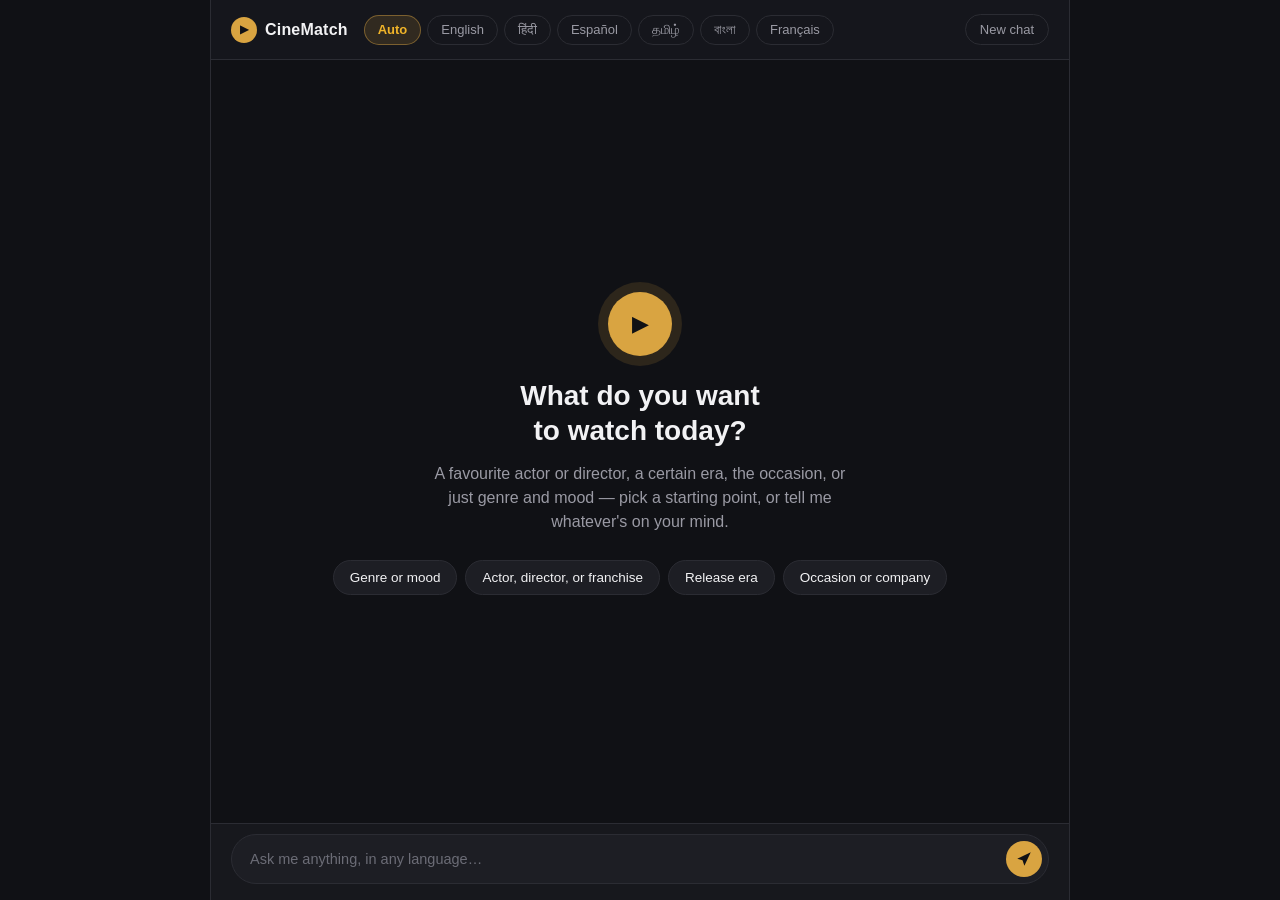
<file: docs/index.html>
<!DOCTYPE html>
<html lang="en">
<head>
<meta charset="UTF-8">
<meta name="viewport" content="width=device-width, initial-scale=1.0">
<title>CineMatch — what should I watch?</title>
<link rel="stylesheet" href="static/css/style.css">
<link rel="icon" href="data:image/svg+xml,<svg xmlns=%22http://www.w3.org/2000/svg%22 viewBox=%220 0 100 100%22><circle cx=%2250%22 cy=%2250%22 r=%2245%22 fill=%22%23d9a441%22/><polygon points=%2240,32 68,50 40,68%22 fill=%22%23141519%22/></svg>">
</head>
<body>
<div class="app-shell">

  <header class="topbar">
    <div class="brand">
      <span class="brand-mark">▶</span>
      <span class="brand-name">CineMatch</span>
    </div>
    <div class="lang-picker" id="langPicker">
      <button type="button" class="lang-chip active" data-code="auto">Auto</button>
      <button type="button" class="lang-chip" data-code="en">English</button>
      <button type="button" class="lang-chip" data-code="hi">हिंदी</button>
      <button type="button" class="lang-chip" data-code="es">Español</button>
      <button type="button" class="lang-chip" data-code="ta">தமிழ்</button>
      <button type="button" class="lang-chip" data-code="bn">বাংলা</button>
      <button type="button" class="lang-chip" data-code="fr">Français</button>
    </div>
    <button type="button" class="reset-btn" id="resetBtn" title="Start a new conversation">New chat</button>
  </header>

  <main class="chat-area" id="chatArea">
    <div class="empty-state" id="emptyState">
      <div class="empty-icon">▶</div>
      <h1 id="emptyHeading">What do you want<br>to watch today?</h1>
      <p id="emptySubtitle">A favourite actor or director, a certain era, the occasion, or just genre and mood — pick a starting point, or tell me whatever's on your mind.</p>
      <div class="chip-row" id="welcomeChips">
        <button type="button" class="chip">Genre or mood</button>
        <button type="button" class="chip">Actor, director, or franchise</button>
        <button type="button" class="chip">Release era</button>
        <button type="button" class="chip">Occasion or company</button>
      </div>
    </div>
    <div class="messages" id="messages"></div>
  </main>

  <footer class="composer">
    <div class="quick-replies" id="quickReplies"></div>
    <form class="input-row" id="composerForm" autocomplete="off">
      <input type="text" id="messageInput" placeholder="Ask me anything, in any language…" maxlength="500">
      <button type="submit" class="send-btn" aria-label="Send">
        <svg viewBox="0 0 24 24" width="18" height="18"><path d="M3 11.5L21 3l-8.5 18-2.5-7.5L3 11.5z" fill="currentColor"/></svg>
      </button>
    </form>
  </footer>

</div>

<template id="tpl-message-user">
  <div class="msg msg-user"><div class="bubble"></div></div>
</template>

<template id="tpl-message-assistant">
  <div class="msg msg-assistant">
    <div class="avatar">▶</div>
    <div class="assistant-content"><div class="text"></div></div>
  </div>
</template>

<template id="tpl-typing">
  <div class="msg msg-assistant msg-typing">
    <div class="avatar">▶</div>
    <div class="typing-dots"><span></span><span></span><span></span></div>
  </div>
</template>

<template id="tpl-platform-widget">
  <div class="widget platform-widget">
    <h3>What do you have access to?</h3>
    <p class="widget-sub">Tick your subscriptions so every pick is actually watchable — or skip to see anything.</p>
    <div class="platform-grid"></div>
    <div class="widget-actions">
      <button type="button" class="skip-btn">Skip — show me anything</button>
      <button type="button" class="continue-btn">Continue</button>
    </div>
  </div>
</template>

<template id="tpl-platform-item">
  <label class="platform-item">
    <span class="dot"></span>
    <span class="platform-name"></span>
    <input type="checkbox">
    <span class="check-mark"></span>
  </label>
</template>

<template id="tpl-recs">
  <div class="rec-grid"></div>
</template>

<template id="tpl-rec-card">
  <div class="rec-card">
    <div class="rec-poster">
      <img alt="" loading="lazy">
      <span class="rec-platform-badge"></span>
      <span class="rec-rating"></span>
    </div>
    <div class="rec-body">
      <div class="rec-title-row">
        <span class="rec-title"></span>
        <span class="rec-year"></span>
      </div>
      <p class="rec-blurb"></p>
      <a class="watch-btn" target="_blank" rel="noopener noreferrer">Watch now</a>
    </div>
  </div>
</template>

<script>
  // This page is hosted separately from the backend (GitHub Pages), so it needs
  // the backend's absolute URL — same app.js file otherwise, no other changes.
  window.__API_BASE__ = "https://cinematch-hb-api.azurewebsites.net";
</script>
<script src="static/js/app.js"></script>
</body>
</html>
</file>
<file: docs/static/css/style.css>
:root {
  --bg: #101115;
  --panel: #17181d;
  --card: #1d1e24;
  --card-border: #2b2c33;
  --bubble-user: #292a31;
  --text: #f2f2f4;
  --text-dim: #9a9aa4;
  --text-faint: #6b6c76;
  --accent: #d9a441;
  --accent-strong: #f0b429;
  --accent-soft: rgba(217, 164, 65, 0.14);
  --accent-border: rgba(217, 164, 65, 0.45);
  --radius-lg: 20px;
  --radius-md: 14px;
  --radius-sm: 10px;
  --shadow: 0 8px 30px rgba(0, 0, 0, 0.35);
  font-size: 16px;
}

* { box-sizing: border-box; }

html, body {
  height: 100%;
  margin: 0;
  background: var(--bg);
  color: var(--text);
  font-family: "Inter", -apple-system, BlinkMacSystemFont, "Segoe UI", Roboto, sans-serif;
  -webkit-font-smoothing: antialiased;
}

.app-shell {
  display: flex;
  flex-direction: column;
  height: 100vh;
  max-width: 860px;
  margin: 0 auto;
  border-left: 1px solid var(--card-border);
  border-right: 1px solid var(--card-border);
}

/* ---------- Top bar ---------- */
.topbar {
  display: flex;
  align-items: center;
  gap: 16px;
  padding: 14px 20px;
  border-bottom: 1px solid var(--card-border);
  background: rgba(23, 24, 29, 0.9);
  backdrop-filter: blur(8px);
  position: sticky;
  top: 0;
  z-index: 10;
}

.brand {
  display: flex;
  align-items: center;
  gap: 8px;
  font-weight: 700;
  letter-spacing: 0.2px;
  flex-shrink: 0;
}

.brand-mark {
  display: inline-flex;
  align-items: center;
  justify-content: center;
  width: 26px;
  height: 26px;
  border-radius: 50%;
  background: var(--accent);
  color: var(--bg);
  font-size: 11px;
}

.lang-picker {
  display: flex;
  gap: 6px;
  overflow-x: auto;
  scrollbar-width: none;
  flex: 1;
}
.lang-picker::-webkit-scrollbar { display: none; }

.lang-chip {
  flex-shrink: 0;
  background: transparent;
  border: 1px solid var(--card-border);
  color: var(--text-dim);
  border-radius: 999px;
  padding: 6px 13px;
  font-size: 13px;
  cursor: pointer;
  transition: all 0.15s ease;
  white-space: nowrap;
}
.lang-chip:hover { border-color: var(--accent-border); color: var(--text); }
.lang-chip.active {
  background: var(--accent-soft);
  border-color: var(--accent-border);
  color: var(--accent-strong);
  font-weight: 600;
}

.reset-btn {
  flex-shrink: 0;
  background: transparent;
  border: 1px solid var(--card-border);
  color: var(--text-dim);
  border-radius: 999px;
  padding: 7px 14px;
  font-size: 13px;
  cursor: pointer;
  transition: all 0.15s ease;
}
.reset-btn:hover { border-color: var(--accent-border); color: var(--text); }

/* ---------- Chat area ---------- */
.chat-area {
  flex: 1;
  overflow-y: auto;
  padding: 24px 20px 8px;
  display: flex;
  flex-direction: column;
}

.empty-state {
  flex: 1;
  display: flex;
  flex-direction: column;
  align-items: center;
  justify-content: center;
  text-align: center;
  padding: 40px 20px;
  gap: 4px;
  animation: fadeIn 0.4s ease;
}

.empty-icon {
  width: 64px;
  height: 64px;
  border-radius: 50%;
  background: var(--accent);
  color: var(--bg);
  display: flex;
  align-items: center;
  justify-content: center;
  font-size: 22px;
  margin-bottom: 18px;
  box-shadow: 0 0 0 10px var(--accent-soft);
}

.empty-state h1 {
  font-size: 28px;
  line-height: 1.25;
  margin: 0 0 10px;
  font-weight: 700;
}

.empty-state p {
  color: var(--text-dim);
  max-width: 420px;
  margin: 0 0 22px;
  line-height: 1.5;
}

.chip-row {
  display: flex;
  flex-wrap: wrap;
  gap: 8px;
  justify-content: center;
}

.chip {
  background: var(--card);
  border: 1px solid var(--card-border);
  color: var(--text);
  border-radius: 999px;
  padding: 9px 16px;
  font-size: 13.5px;
  cursor: pointer;
  transition: all 0.15s ease;
}
.chip:hover { border-color: var(--accent-border); background: var(--accent-soft); color: var(--accent-strong); }

/* ---------- Messages ---------- */
.messages {
  display: flex;
  flex-direction: column;
  gap: 16px;
  padding-bottom: 12px;
}

.msg { display: flex; gap: 10px; max-width: 100%; animation: fadeIn 0.25s ease; }

.msg-user { justify-content: flex-end; }

.msg-user .bubble {
  background: var(--bubble-user);
  border-radius: var(--radius-md) var(--radius-md) 4px var(--radius-md);
  padding: 11px 16px;
  max-width: 78%;
  line-height: 1.45;
  font-size: 14.5px;
  white-space: pre-wrap;
  word-break: break-word;
}

.msg-assistant { align-items: flex-start; }

.avatar {
  flex-shrink: 0;
  width: 28px;
  height: 28px;
  border-radius: 50%;
  background: linear-gradient(145deg, #4a3a20, #2b2416);
  color: var(--accent-strong);
  display: flex;
  align-items: center;
  justify-content: center;
  font-size: 10px;
  margin-top: 2px;
}

.assistant-content { max-width: 82%; display: flex; flex-direction: column; gap: 12px; }

.assistant-content .text {
  line-height: 1.55;
  font-size: 14.5px;
  white-space: pre-wrap;
  word-break: break-word;
}

.msg-typing .typing-dots {
  display: flex;
  gap: 4px;
  align-items: center;
  padding: 10px 4px;
}
.typing-dots span {
  width: 6px;
  height: 6px;
  border-radius: 50%;
  background: var(--text-faint);
  animation: blink 1.2s infinite ease-in-out;
}
.typing-dots span:nth-child(2) { animation-delay: 0.15s; }
.typing-dots span:nth-child(3) { animation-delay: 0.3s; }

@keyframes blink {
  0%, 80%, 100% { opacity: 0.25; transform: translateY(0); }
  40% { opacity: 1; transform: translateY(-2px); }
}

@keyframes fadeIn {
  from { opacity: 0; transform: translateY(6px); }
  to { opacity: 1; transform: translateY(0); }
}

/* ---------- Widgets (platform selection) ---------- */
.widget {
  background: var(--card);
  border: 1px solid var(--card-border);
  border-radius: var(--radius-lg);
  padding: 18px 20px 20px;
  box-shadow: var(--shadow);
}

.widget h3 { margin: 0 0 4px; font-size: 16px; }
.widget-sub { margin: 0 0 16px; color: var(--text-dim); font-size: 13px; line-height: 1.5; }

.platform-grid {
  display: grid;
  grid-template-columns: repeat(2, 1fr);
  gap: 8px;
}

.platform-item {
  display: flex;
  align-items: center;
  gap: 9px;
  border: 1px solid var(--card-border);
  border-radius: var(--radius-sm);
  padding: 10px 12px;
  cursor: pointer;
  position: relative;
  transition: all 0.15s ease;
  font-size: 13.5px;
}
.platform-item:hover { border-color: var(--accent-border); }
.platform-item input { position: absolute; opacity: 0; pointer-events: none; }

.platform-item .dot { width: 8px; height: 8px; border-radius: 50%; flex-shrink: 0; }
.platform-item .platform-name { flex: 1; }

.check-mark {
  width: 18px;
  height: 18px;
  border-radius: 5px;
  border: 1px solid var(--card-border);
  flex-shrink: 0;
  display: flex;
  align-items: center;
  justify-content: center;
  transition: all 0.15s ease;
}
.platform-item input:checked ~ .check-mark {
  background: var(--accent);
  border-color: var(--accent);
}
.platform-item input:checked ~ .check-mark::after {
  content: "✓";
  color: var(--bg);
  font-size: 12px;
  font-weight: 700;
}
.platform-item:has(input:checked) {
  border-color: var(--accent-border);
  background: var(--accent-soft);
}

.widget-actions {
  display: flex;
  justify-content: space-between;
  align-items: center;
  margin-top: 16px;
  gap: 10px;
}

.skip-btn {
  background: transparent;
  border: none;
  color: var(--text-faint);
  font-size: 13px;
  cursor: pointer;
  text-decoration: underline;
  padding: 6px 2px;
}
.skip-btn:hover { color: var(--text-dim); }

.continue-btn {
  background: var(--accent);
  border: none;
  color: var(--bg);
  font-weight: 700;
  font-size: 13.5px;
  border-radius: 999px;
  padding: 10px 22px;
  cursor: pointer;
  transition: transform 0.1s ease, filter 0.15s ease;
}
.continue-btn:hover { filter: brightness(1.08); }
.continue-btn:active { transform: scale(0.97); }
.continue-btn:disabled { opacity: 0.5; cursor: not-allowed; }

/* ---------- Recommendation cards ---------- */
.rec-grid {
  display: grid;
  grid-template-columns: repeat(2, 1fr);
  gap: 12px;
}

.rec-card {
  background: var(--card);
  border: 1px solid var(--card-border);
  border-radius: var(--radius-md);
  overflow: hidden;
  display: flex;
  flex-direction: column;
  transition: transform 0.15s ease, border-color 0.15s ease;
}
.rec-card:hover { border-color: var(--accent-border); transform: translateY(-2px); }

.rec-poster {
  position: relative;
  aspect-ratio: 2 / 3;
  background: linear-gradient(160deg, #2a2b32, #1a1b20);
}
.rec-poster img { width: 100%; height: 100%; object-fit: cover; display: block; }

.rec-platform-badge {
  position: absolute;
  top: 8px;
  left: 8px;
  background: rgba(16, 17, 21, 0.85);
  border: 1px solid rgba(255, 255, 255, 0.12);
  color: var(--text);
  font-size: 10.5px;
  font-weight: 600;
  padding: 3px 8px;
  border-radius: 999px;
  backdrop-filter: blur(4px);
}

.rec-rating {
  position: absolute;
  top: 8px;
  right: 8px;
  background: rgba(16, 17, 21, 0.85);
  border: 1px solid var(--accent-border);
  color: var(--accent-strong);
  font-size: 10.5px;
  font-weight: 700;
  padding: 3px 8px;
  border-radius: 999px;
  backdrop-filter: blur(4px);
}

.rec-body { padding: 10px 12px 12px; display: flex; flex-direction: column; gap: 6px; flex: 1; }

.rec-title-row { display: flex; align-items: baseline; gap: 6px; flex-wrap: wrap; }
.rec-title { font-weight: 700; font-size: 13.5px; }
.rec-year { color: var(--text-faint); font-size: 12px; }

.rec-blurb {
  color: var(--text-dim);
  font-size: 12px;
  line-height: 1.45;
  margin: 0;
  flex: 1;
}

.watch-btn {
  display: inline-block;
  text-align: center;
  background: var(--accent-soft);
  border: 1px solid var(--accent-border);
  color: var(--accent-strong);
  font-weight: 700;
  font-size: 12.5px;
  border-radius: 999px;
  padding: 8px 0;
  text-decoration: none;
  margin-top: 4px;
  transition: all 0.15s ease;
}
.watch-btn:hover { background: var(--accent); color: var(--bg); }

/* ---------- Composer ---------- */
.composer {
  border-top: 1px solid var(--card-border);
  background: var(--panel);
  padding: 10px 20px 16px;
}

.quick-replies {
  display: flex;
  flex-wrap: wrap;
  gap: 8px;
  margin-bottom: 10px;
}
.quick-replies:empty { margin-bottom: 0; }

.quick-reply-chip {
  background: var(--card);
  border: 1px solid var(--card-border);
  color: var(--text);
  border-radius: 999px;
  padding: 7px 14px;
  font-size: 13px;
  cursor: pointer;
  transition: all 0.15s ease;
}
.quick-reply-chip:hover { border-color: var(--accent-border); background: var(--accent-soft); color: var(--accent-strong); }

.input-row {
  display: flex;
  align-items: center;
  gap: 10px;
  background: var(--card);
  border: 1px solid var(--card-border);
  border-radius: 999px;
  padding: 6px 6px 6px 18px;
}
.input-row:focus-within { border-color: var(--accent-border); }

#messageInput {
  flex: 1;
  background: transparent;
  border: none;
  outline: none;
  color: var(--text);
  font-size: 14.5px;
  padding: 8px 0;
  font-family: inherit;
}
#messageInput::placeholder { color: var(--text-faint); }

.send-btn {
  flex-shrink: 0;
  width: 36px;
  height: 36px;
  border-radius: 50%;
  border: none;
  background: var(--accent);
  color: var(--bg);
  display: flex;
  align-items: center;
  justify-content: center;
  cursor: pointer;
  transition: transform 0.1s ease, filter 0.15s ease;
}
.send-btn:hover { filter: brightness(1.08); }
.send-btn:active { transform: scale(0.94); }
.send-btn:disabled { opacity: 0.5; cursor: not-allowed; }

/* ---------- Scrollbar ---------- */
.chat-area::-webkit-scrollbar { width: 8px; }
.chat-area::-webkit-scrollbar-thumb { background: var(--card-border); border-radius: 4px; }
.chat-area::-webkit-scrollbar-track { background: transparent; }

/* ---------- Responsive ---------- */
@media (max-width: 640px) {
  .app-shell { border: none; }
  .empty-state h1 { font-size: 23px; }
  .rec-grid { grid-template-columns: repeat(2, 1fr); gap: 9px; }
  .platform-grid { grid-template-columns: 1fr; }
  .msg-user .bubble, .assistant-content { max-width: 88%; }
  .topbar { padding: 12px 14px; }
  .chat-area { padding: 18px 14px 6px; }
  .composer { padding: 8px 14px 14px; }
}
</file>
